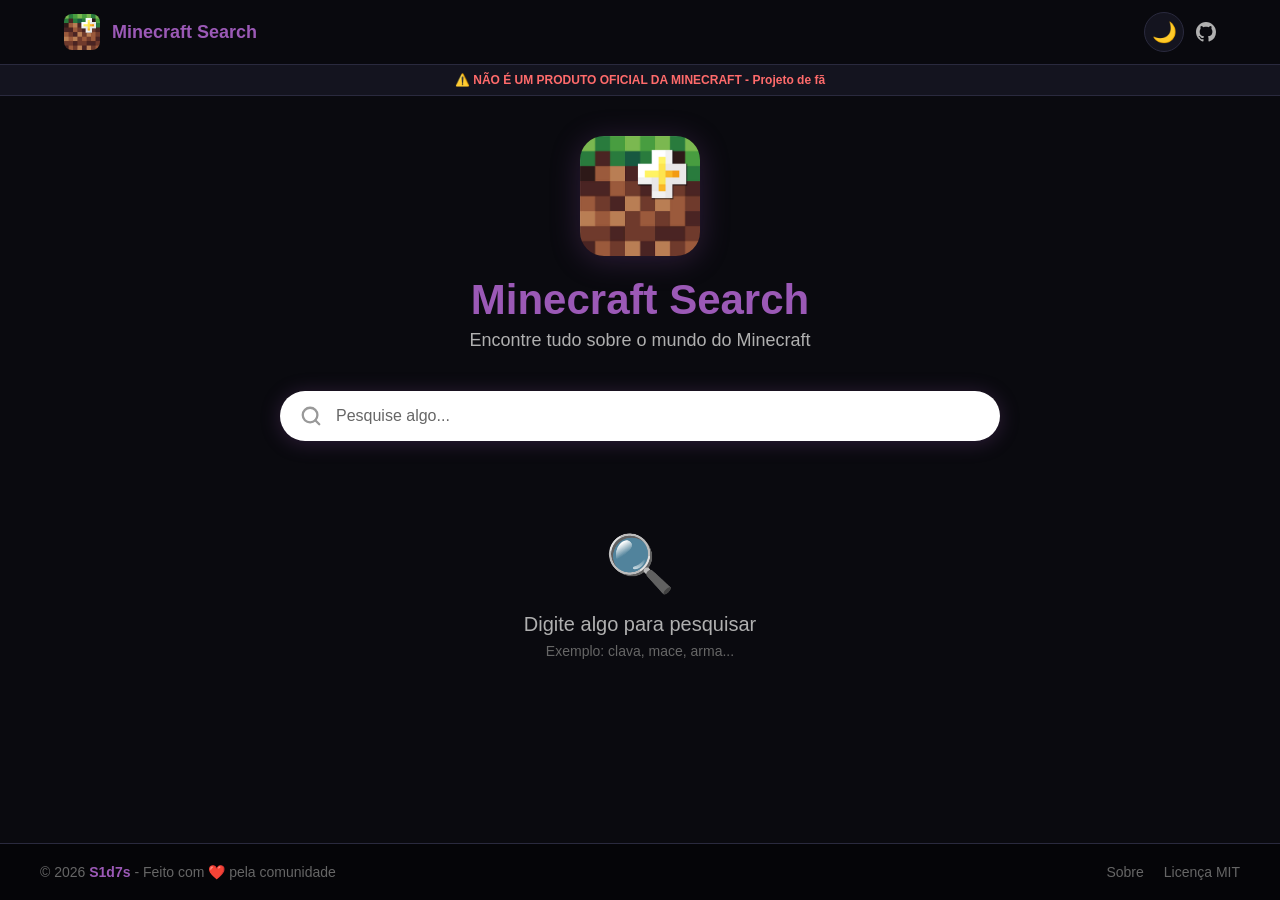
<file: index.html>
<!DOCTYPE html>
<html lang="pt-br" data-theme="dark">
<head>
    <meta charset="UTF-8">
    <meta name="viewport" content="width=device-width, initial-scale=1.0">
    <title>Minecraft Search</title>
    <link rel="icon" type="image/png" href="assets/icons/icon.png">
    <style>
        :root {
            --bg-primary: #0a0a0f;
            --bg-secondary: #14141f;
            --bg-card: #1a1a2e;
            --bg-input: #ffffff;
            --bg-nav: rgba(10, 10, 15, 0.95);
            --text-primary: #e8e8e8;
            --text-secondary: #b0b0b0;
            --text-muted: #666;
            --text-input: #1a1a1a;
            --border-color: #2a2a3e;
            --accent: #9b59b6;
            --accent-hover: #8e44ad;
            --shadow: rgba(155, 89, 182, 0.25);
            --footer-bg: #050508;
        }

        [data-theme="light"] {
            --bg-primary: #f0f2f5;
            --bg-secondary: #ffffff;
            --bg-card: #ffffff;
            --bg-input: #f0f2f5;
            --bg-nav: rgba(255, 255, 255, 0.95);
            --text-primary: #1a1a2e;
            --text-secondary: #333;
            --text-muted: #888;
            --text-input: #1a1a1a;
            --border-color: #ddd;
            --accent: #7d3c98;
            --accent-hover: #6c3483;
            --shadow: rgba(125, 60, 152, 0.15);
            --footer-bg: #e8e8e8;
        }

        * {
            margin: 0;
            padding: 0;
            box-sizing: border-box;
        }

        body {
            font-family: 'Segoe UI', -apple-system, BlinkMacSystemFont, sans-serif;
            background: var(--bg-primary);
            color: var(--text-primary);
            min-height: 100vh;
            display: flex;
            flex-direction: column;
            transition: background 0.4s ease, color 0.4s ease;
        }

        /* NAVBAR */
        .navbar {
            position: sticky;
            top: 0;
            z-index: 100;
            background: var(--bg-nav);
            backdrop-filter: blur(12px);
            border-bottom: 1px solid var(--border-color);
        }

        .nav-container {
            max-width: 1200px;
            margin: 0 auto;
            padding: 12px 24px;
            display: flex;
            justify-content: space-between;
            align-items: center;
        }

        .nav-logo {
            display: flex;
            align-items: center;
            gap: 12px;
            text-decoration: none;
        }

        .logo-icon-img {
            width: 36px;
            height: 36px;
            border-radius: 8px;
            object-fit: contain;
        }

        .nav-brand {
            font-size: 18px;
            font-weight: 700;
            color: var(--accent);
        }

        .nav-actions {
            display: flex;
            align-items: center;
            gap: 12px;
        }

        .theme-toggle {
            background: var(--bg-secondary);
            border: 1px solid var(--border-color);
            border-radius: 50%;
            width: 40px;
            height: 40px;
            cursor: pointer;
            display: flex;
            align-items: center;
            justify-content: center;
            font-size: 20px;
            transition: all 0.3s;
            color: var(--text-primary);
        }

        .theme-toggle:hover {
            transform: rotate(20deg);
            border-color: var(--accent);
        }

        .github-link {
            color: var(--text-secondary);
            transition: color 0.3s;
            display: flex;
            align-items: center;
        }

        .github-link:hover {
            color: var(--accent);
        }

        /* AVISO LEGAL */
        .aviso-legal {
            background: var(--bg-secondary);
            color: #ff6b6b;
            text-align: center;
            padding: 8px;
            font-size: 12px;
            font-weight: 600;
            border-bottom: 1px solid var(--border-color);
        }

        /* MAIN */
        main {
            flex: 1;
            display: flex;
            justify-content: center;
            padding: 40px 20px 60px;
        }

        .container {
            width: 100%;
            max-width: 720px;
        }

        /* LOGO */
        .logo-container {
            text-align: center;
            margin-bottom: 40px;
        }

        .logo-main-img {
            width: 120px;
            height: 120px;
            border-radius: 24px;
            object-fit: contain;
            margin-bottom: 16px;
            box-shadow: 0 4px 30px var(--shadow);
        }

        .logo-title {
            font-size: 42px;
            font-weight: 800;
            color: var(--accent);
            margin-bottom: 6px;
        }

        .logo-subtitle {
            font-size: 18px;
            color: var(--text-secondary);
            font-weight: 300;
        }

        /* BUSCA */
        .search-container {
            width: 100%;
        }

        .input-wrapper {
            position: relative;
            display: flex;
            align-items: center;
            background: var(--bg-input);
            border-radius: 50px;
            box-shadow: 0 2px 20px var(--shadow);
            transition: all 0.3s;
        }

        .input-wrapper:focus-within {
            box-shadow: 0 4px 40px var(--shadow);
            transform: scale(1.01);
        }

        .search-icon {
            position: absolute;
            left: 20px;
            width: 22px;
            height: 22px;
            background-image: url("data:image/svg+xml,%3Csvg xmlns='http://www.w3.org/2000/svg' viewBox='0 0 24 24' fill='none' stroke='%23999' stroke-width='2.5' stroke-linecap='round' stroke-linejoin='round'%3E%3Ccircle cx='11' cy='11' r='8'/%3E%3Cline x1='21' y1='21' x2='16.65' y2='16.65'/%3E%3C/svg%3E");
            background-size: contain;
            background-repeat: no-repeat;
            pointer-events: none;
        }

        #busca {
            width: 100%;
            padding: 16px 50px 16px 56px;
            font-size: 16px;
            border: none;
            border-radius: 50px;
            background: transparent;
            color: var(--text-input);
            outline: none;
        }

        #busca::placeholder {
            color: var(--text-muted);
            font-weight: 300;
        }

        .clear-btn {
            position: absolute;
            right: 16px;
            background: none;
            border: none;
            color: var(--text-muted);
            font-size: 18px;
            cursor: pointer;
            padding: 4px 8px;
            border-radius: 50%;
            display: none;
            transition: all 0.3s;
        }

        .clear-btn:hover {
            color: var(--accent);
        }

        .clear-btn.visible {
            display: block;
        }

        /* MENSAGEM INICIAL */
        .mensagem-inicial {
            text-align: center;
            margin-top: 50px;
        }

        .empty-state {
            padding: 40px 20px;
        }

        .empty-icon {
            font-size: 56px;
            margin-bottom: 16px;
            display: block;
        }

        .empty-state p {
            font-size: 20px;
            color: var(--text-secondary);
            margin-bottom: 6px;
        }

        .empty-state small {
            font-size: 14px;
            color: var(--text-muted);
        }

        /* RESULTADOS */
        #resultados {
            margin-top: 24px;
        }

        .card-link {
            text-decoration: none;
            color: inherit;
            display: block;
        }

        .card {
            background: var(--bg-card);
            padding: 18px 24px;
            margin: 10px 0;
            border-radius: 14px;
            border-left: 4px solid var(--accent);
            cursor: pointer;
            transition: all 0.3s;
        }

        .card-link:hover .card {
            background: var(--card-hover, #1a274a);
            transform: translateX(8px);
            border-left-color: var(--accent-hover);
            box-shadow: 0 4px 20px var(--shadow);
        }

        .card h3 {
            color: var(--accent);
            font-size: 19px;
            margin-bottom: 4px;
        }

        .card p {
            color: var(--text-secondary);
            font-size: 14px;
            margin-bottom: 3px;
        }

        .card small {
            color: var(--text-muted);
            font-size: 12px;
        }

        /* FOOTER */
        footer {
            background: var(--footer-bg);
            border-top: 1px solid var(--border-color);
            padding: 20px;
        }

        .footer-content {
            max-width: 1200px;
            margin: 0 auto;
            display: flex;
            justify-content: space-between;
            align-items: center;
            flex-wrap: wrap;
            gap: 12px;
        }

        .footer-content p {
            font-size: 14px;
            color: var(--text-muted);
        }

        .footer-content strong {
            color: var(--accent);
        }

        .footer-links {
            display: flex;
            gap: 20px;
        }

        .footer-links a {
            color: var(--text-muted);
            text-decoration: none;
            font-size: 14px;
            transition: color 0.3s;
        }

        .footer-links a:hover {
            color: var(--accent);
        }

        @media (max-width: 600px) {
            .nav-brand { font-size: 15px; }
            .logo-main-img { width: 80px; height: 80px; }
            .logo-title { font-size: 30px; }
            .logo-subtitle { font-size: 15px; }
            #busca { font-size: 15px; padding: 14px 44px 14px 50px; }
            .search-icon { left: 16px; width: 18px; height: 18px; }
            .card { padding: 14px 18px; }
            .card h3 { font-size: 17px; }
            .footer-content { flex-direction: column; text-align: center; }
        }
    </style>
</head>
<body>
    <nav class="navbar">
        <div class="nav-container">
            <div class="nav-logo">
                <img src="assets/icons/icon.png" alt="Minecraft Search" class="logo-icon-img">
                <span class="nav-brand">Minecraft Search</span>
            </div>
            <div class="nav-actions">
                <button class="theme-toggle" id="themeToggle" aria-label="Alternar tema">
                    <span class="theme-icon">🌙</span>
                </button>
                <a href="https://github.com/S1d7s/minecraft-search" target="_blank" class="github-link">
                    <svg viewBox="0 0 16 16" width="20" height="20">
                        <path fill="currentColor" d="M8 0C3.58 0 0 3.58 0 8c0 3.54 2.29 6.53 5.47 7.59.4.07.55-.17.55-.38 0-.19-.01-.82-.01-1.49-2.01.37-2.53-.49-2.69-.94-.09-.23-.48-.94-.82-1.13-.28-.15-.68-.52-.01-.53.63-.01 1.08.58 1.23.82.72 1.21 1.87.87 2.33.66.07-.52.28-.87.51-1.07-1.78-.2-3.64-.89-3.64-3.95 0-.87.31-1.59.82-2.15-.08-.2-.36-1.02.08-2.12 0 0 .67-.21 2.2.82.64-.18 1.32-.27 2-.27.68 0 1.36.09 2 .27 1.53-1.04 2.2-.82 2.2-.82.44 1.1.16 1.92.08 2.12.51.56.82 1.27.82 2.15 0 3.07-1.87 3.75-3.65 3.95.29.25.54.73.54 1.48 0 1.07-.01 1.93-.01 2.2 0 .21.15.46.55.38A8.013 8.013 0 0016 8c0-4.42-3.58-8-8-8z"/>
                    </svg>
                </a>
            </div>
        </div>
    </nav>

    <div class="aviso-legal">
        ⚠️ NÃO É UM PRODUTO OFICIAL DA MINECRAFT - Projeto de fã
    </div>

    <main>
        <div class="container">
            <div class="logo-container">
                <img src="assets/icons/icon.png" alt="Minecraft Search" class="logo-main-img">
                <h1 class="logo-title">Minecraft Search</h1>
                <p class="logo-subtitle">Encontre tudo sobre o mundo do Minecraft</p>
            </div>

            <div class="search-container">
                <div class="input-wrapper">
                    <div class="search-icon"></div>
                    <input type="text" id="busca" placeholder="Pesquise algo..." autocomplete="off">
                    <button class="clear-btn" id="clearBtn" aria-label="Limpar">✕</button>
                </div>

                <div id="resultados"></div>

                <div id="mensagem-inicial" class="mensagem-inicial">
                    <div class="empty-state">
                        <div class="empty-icon">🔍</div>
                        <p>Digite algo para pesquisar</p>
                        <small>Exemplo: clava, mace, arma...</small>
                    </div>
                </div>
            </div>
        </div>
    </main>

    <footer>
        <div class="footer-content">
            <p>© 2026 <strong>S1d7s</strong> - Feito com ❤️ pela comunidade</p>
            <div class="footer-links">
                <a href="readme.md">Sobre</a>
                <a href="license.md">Licença MIT</a>
            </div>
        </div>
    </footer>

    <script>
        // ===== TEMA =====
        const themeToggle = document.getElementById('themeToggle');
        const themeIcon = document.querySelector('.theme-icon');

        const savedTheme = localStorage.getItem('theme') || 'dark';
        document.documentElement.setAttribute('data-theme', savedTheme);
        themeIcon.textContent = savedTheme === 'dark' ? '🌙' : '☀️';

        themeToggle.addEventListener('click', function() {
            const html = document.documentElement;
            const currentTheme = html.getAttribute('data-theme');
            const newTheme = currentTheme === 'dark' ? 'light' : 'dark';
            html.setAttribute('data-theme', newTheme);
            themeIcon.textContent = newTheme === 'dark' ? '🌙' : '☀️';
            localStorage.setItem('theme', newTheme);
        });

        // ===== DADOS =====
        const dados = [
            {
                titulo: "🔨 Clava (Mace)",
                descricao: "Arma poderosa adicionada na 1.21 que causa dano massivo em queda",
                categoria: "Armas",
                pagina: "results.html"
            }
        ];

        // ===== ELEMENTOS =====
        const busca = document.getElementById('busca');
        const resultados = document.getElementById('resultados');
        const mensagemInicial = document.getElementById('mensagem-inicial');
        const clearBtn = document.getElementById('clearBtn');

        // ===== BUSCA =====
        function buscar(termo) {
            const termoLower = termo.toLowerCase().trim();

            if (!termoLower) {
                resultados.innerHTML = '';
                mensagemInicial.style.display = 'block';
                clearBtn.classList.remove('visible');
                return;
            }

            clearBtn.classList.add('visible');
            mensagemInicial.style.display = 'none';

            const filtrados = dados.filter(item =>
                item.titulo.toLowerCase().includes(termoLower) ||
                item.descricao.toLowerCase().includes(termoLower) ||
                item.categoria.toLowerCase().includes(termoLower)
            );

            if (filtrados.length === 0) {
                resultados.innerHTML = `
                    <div class="card" style="text-align:center;border-left-color:#ff6b6b;cursor:default;">
                        <p style="color:var(--text-secondary);">😕 Nenhum resultado para "<strong>${termo}</strong>"</p>
                        <small style="color:var(--text-muted);">Tente: clava, mace, arma</small>
                    </div>
                `;
                return;
            }

            resultados.innerHTML = filtrados.map(item => `
                <a href="${item.pagina}" class="card-link">
                    <div class="card">
                        <h3>${item.titulo}</h3>
                        <p>${item.descricao}</p>
                        <small>📂 ${item.categoria}</small>
                    </div>
                </a>
            `).join('');
        }

        // ===== EVENTOS =====
        busca.addEventListener('input', function() {
            buscar(this.value);
        });

        busca.addEventListener('keydown', function(e) {
            if (e.key === 'Escape') {
                this.value = '';
                buscar('');
                this.blur();
            }
        });

        clearBtn.addEventListener('click', function() {
            busca.value = '';
            buscar('');
            busca.focus();
        });
    </script>
</body>
</html>
</file>
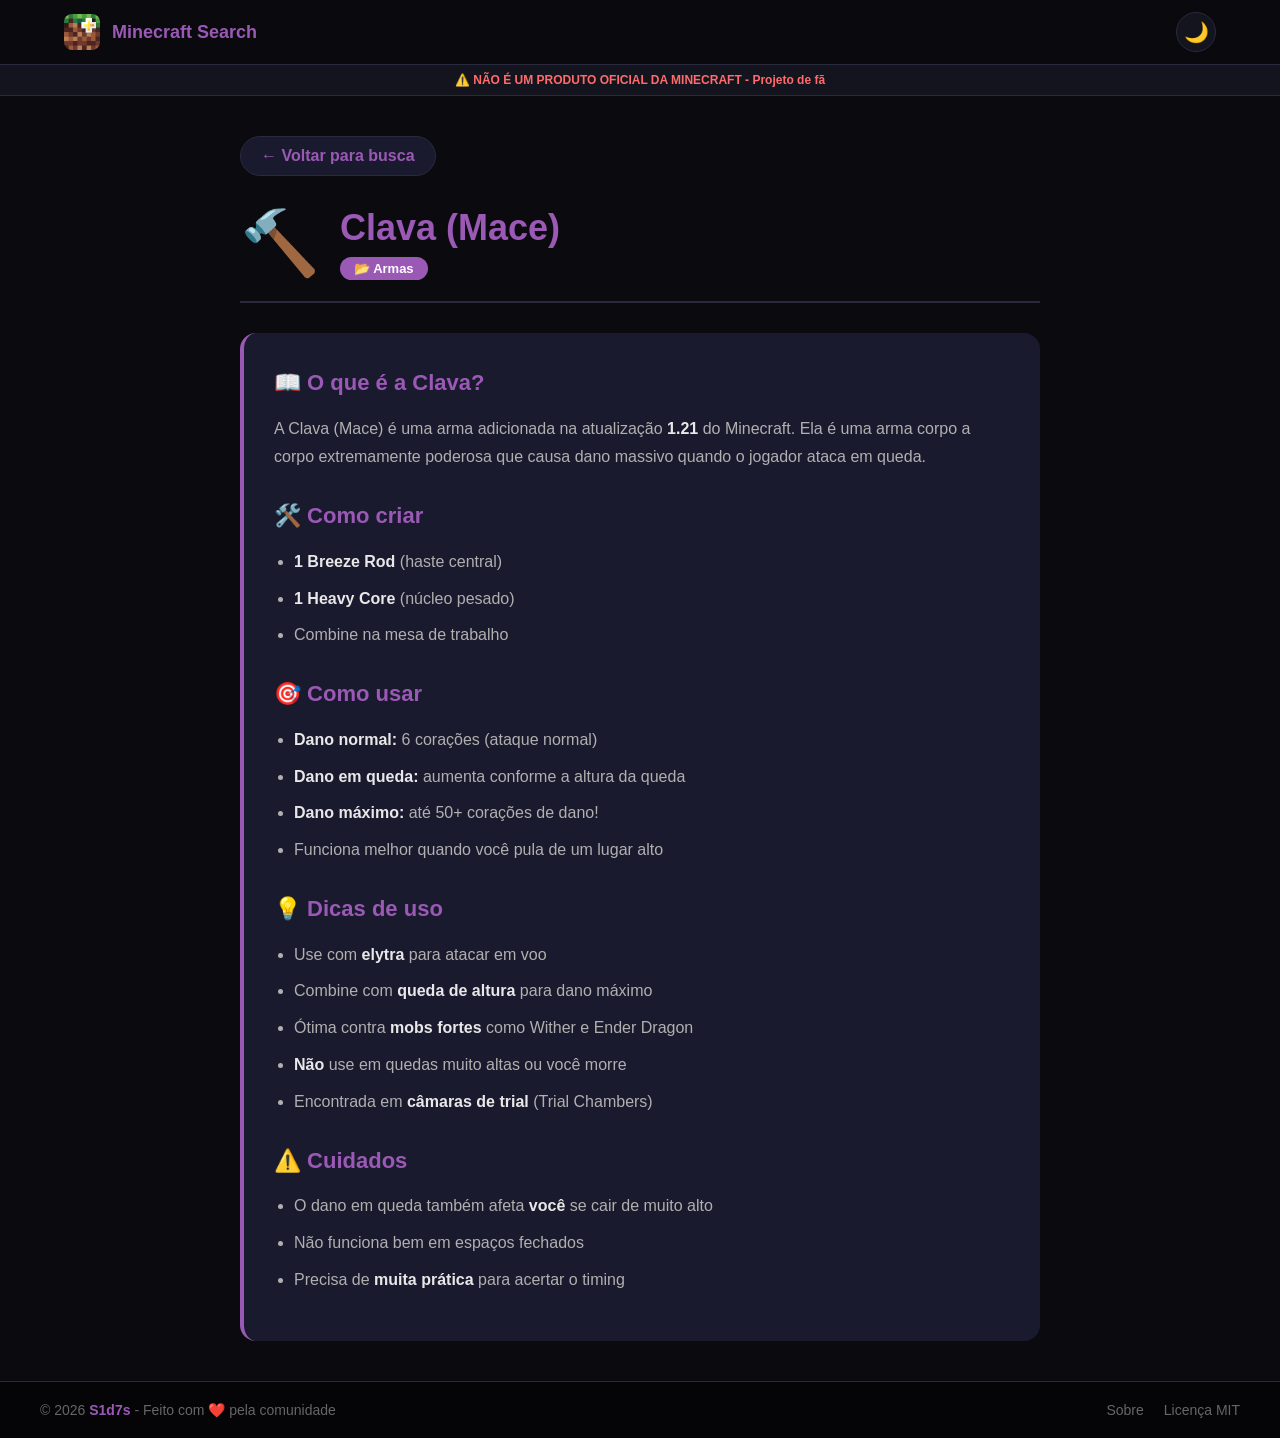
<file: results.html>
<!DOCTYPE html>
<html lang="pt-br" data-theme="dark">
<head>
    <meta charset="UTF-8">
    <meta name="viewport" content="width=device-width, initial-scale=1.0">
    <title>🔨 Clava (Mace) - Minecraft Search</title>
    <link rel="icon" type="image/png" href="assets/icons/icon.png">
    <style>
        :root {
            --bg-primary: #0a0a0f;
            --bg-secondary: #14141f;
            --bg-card: #1a1a2e;
            --bg-nav: rgba(10, 10, 15, 0.95);
            --text-primary: #e8e8e8;
            --text-secondary: #b0b0b0;
            --text-muted: #666;
            --border-color: #2a2a3e;
            --accent: #9b59b6;
            --accent-hover: #8e44ad;
            --shadow: rgba(155, 89, 182, 0.25);
            --footer-bg: #050508;
        }

        [data-theme="light"] {
            --bg-primary: #f0f2f5;
            --bg-secondary: #ffffff;
            --bg-card: #ffffff;
            --bg-nav: rgba(255, 255, 255, 0.95);
            --text-primary: #1a1a2e;
            --text-secondary: #333;
            --text-muted: #888;
            --border-color: #ddd;
            --accent: #7d3c98;
            --accent-hover: #6c3483;
            --shadow: rgba(125, 60, 152, 0.15);
            --footer-bg: #e8e8e8;
        }

        * {
            margin: 0;
            padding: 0;
            box-sizing: border-box;
        }

        body {
            font-family: 'Segoe UI', -apple-system, BlinkMacSystemFont, sans-serif;
            background: var(--bg-primary);
            color: var(--text-primary);
            min-height: 100vh;
            display: flex;
            flex-direction: column;
            transition: background 0.4s ease, color 0.4s ease;
        }

        .navbar {
            position: sticky;
            top: 0;
            z-index: 100;
            background: var(--bg-nav);
            backdrop-filter: blur(12px);
            border-bottom: 1px solid var(--border-color);
        }

        .nav-container {
            max-width: 1200px;
            margin: 0 auto;
            padding: 12px 24px;
            display: flex;
            justify-content: space-between;
            align-items: center;
        }

        .nav-logo {
            display: flex;
            align-items: center;
            gap: 12px;
            text-decoration: none;
        }

        .logo-icon-img {
            width: 36px;
            height: 36px;
            border-radius: 8px;
            object-fit: contain;
        }

        .nav-brand {
            font-size: 18px;
            font-weight: 700;
            color: var(--accent);
        }

        .nav-actions {
            display: flex;
            align-items: center;
            gap: 12px;
        }

        .theme-toggle {
            background: var(--bg-secondary);
            border: 1px solid var(--border-color);
            border-radius: 50%;
            width: 40px;
            height: 40px;
            cursor: pointer;
            display: flex;
            align-items: center;
            justify-content: center;
            font-size: 20px;
            transition: all 0.3s;
            color: var(--text-primary);
        }

        .theme-toggle:hover {
            transform: rotate(20deg);
            border-color: var(--accent);
        }

        .aviso-legal {
            background: var(--bg-secondary);
            color: #ff6b6b;
            text-align: center;
            padding: 8px;
            font-size: 12px;
            font-weight: 600;
            border-bottom: 1px solid var(--border-color);
        }

        main {
            flex: 1;
            display: flex;
            justify-content: center;
            padding: 40px 20px;
        }

        .pagina-container {
            max-width: 800px;
            width: 100%;
        }

        .voltar-btn {
            display: inline-flex;
            align-items: center;
            gap: 8px;
            background: var(--bg-card);
            color: var(--accent);
            padding: 10px 20px;
            border-radius: 50px;
            text-decoration: none;
            font-weight: 600;
            margin-bottom: 30px;
            border: 1px solid var(--border-color);
            transition: all 0.3s;
        }

        .voltar-btn:hover {
            background: var(--accent);
            color: #fff;
            transform: translateX(-4px);
        }

        .pagina-header {
            display: flex;
            align-items: center;
            gap: 20px;
            margin-bottom: 30px;
            padding-bottom: 20px;
            border-bottom: 2px solid var(--border-color);
        }

        .pagina-icon {
            font-size: 64px;
        }

        .pagina-title {
            font-size: 36px;
            color: var(--accent);
            margin-bottom: 8px;
        }

        .pagina-categoria {
            display: inline-block;
            background: var(--accent);
            color: #fff;
            padding: 4px 14px;
            border-radius: 20px;
            font-size: 13px;
            font-weight: 600;
        }

        .pagina-content {
            background: var(--bg-card);
            border-radius: 16px;
            padding: 30px;
            border-left: 4px solid var(--accent);
            line-height: 1.8;
            color: var(--text-secondary);
        }

        .pagina-content h2 {
            color: var(--accent);
            font-size: 22px;
            margin: 24px 0 12px;
        }

        .pagina-content h2:first-child {
            margin-top: 0;
        }

        .pagina-content ul {
            margin-left: 20px;
            margin-bottom: 16px;
        }

        .pagina-content li {
            margin-bottom: 8px;
        }

        .pagina-content strong {
            color: var(--text-primary);
        }

        footer {
            background: var(--footer-bg);
            border-top: 1px solid var(--border-color);
            padding: 20px;
        }

        .footer-content {
            max-width: 1200px;
            margin: 0 auto;
            display: flex;
            justify-content: space-between;
            align-items: center;
            flex-wrap: wrap;
            gap: 12px;
        }

        .footer-content p {
            font-size: 14px;
            color: var(--text-muted);
        }

        .footer-content strong {
            color: var(--accent);
        }

        .footer-links {
            display: flex;
            gap: 20px;
        }

        .footer-links a {
            color: var(--text-muted);
            text-decoration: none;
            font-size: 14px;
            transition: color 0.3s;
        }

        .footer-links a:hover {
            color: var(--accent);
        }

        @media (max-width: 600px) {
            .pagina-header { flex-direction: column; text-align: center; }
            .pagina-title { font-size: 28px; }
            .pagina-icon { font-size: 48px; }
            .pagina-content { padding: 20px; }
            .footer-content { flex-direction: column; text-align: center; }
        }
    </style>
</head>
<body>
    <nav class="navbar">
        <div class="nav-container">
            <a href="index.html" class="nav-logo">
                <img src="assets/icons/icon.png" alt="Minecraft Search" class="logo-icon-img">
                <span class="nav-brand">Minecraft Search</span>
            </a>
            <div class="nav-actions">
                <button class="theme-toggle" id="themeToggle" aria-label="Alternar tema">
                    <span class="theme-icon">🌙</span>
                </button>
            </div>
        </div>
    </nav>

    <div class="aviso-legal">
        ⚠️ NÃO É UM PRODUTO OFICIAL DA MINECRAFT - Projeto de fã
    </div>

    <main>
        <div class="pagina-container">
            <a href="index.html" class="voltar-btn">← Voltar para busca</a>

            <div class="pagina-header">
                <div class="pagina-icon">🔨</div>
                <div>
                    <h1 class="pagina-title">Clava (Mace)</h1>
                    <span class="pagina-categoria">📂 Armas</span>
                </div>
            </div>

            <div class="pagina-content">
                <h2>📖 O que é a Clava?</h2>
                <p>A Clava (Mace) é uma arma adicionada na atualização <strong>1.21</strong> do Minecraft. Ela é uma arma corpo a corpo extremamente poderosa que causa dano massivo quando o jogador ataca em queda.</p>

                <h2>🛠️ Como criar</h2>
                <ul>
                    <li><strong>1 Breeze Rod</strong> (haste central)</li>
                    <li><strong>1 Heavy Core</strong> (núcleo pesado)</li>
                    <li>Combine na mesa de trabalho</li>
                </ul>

                <h2>🎯 Como usar</h2>
                <ul>
                    <li><strong>Dano normal:</strong> 6 corações (ataque normal)</li>
                    <li><strong>Dano em queda:</strong> aumenta conforme a altura da queda</li>
                    <li><strong>Dano máximo:</strong> até 50+ corações de dano!</li>
                    <li>Funciona melhor quando você pula de um lugar alto</li>
                </ul>

                <h2>💡 Dicas de uso</h2>
                <ul>
                    <li>Use com <strong>elytra</strong> para atacar em voo</li>
                    <li>Combine com <strong>queda de altura</strong> para dano máximo</li>
                    <li>Ótima contra <strong>mobs fortes</strong> como Wither e Ender Dragon</li>
                    <li><strong>Não</strong> use em quedas muito altas ou você morre</li>
                    <li>Encontrada em <strong>câmaras de trial</strong> (Trial Chambers)</li>
                </ul>

                <h2>⚠️ Cuidados</h2>
                <ul>
                    <li>O dano em queda também afeta <strong>você</strong> se cair de muito alto</li>
                    <li>Não funciona bem em espaços fechados</li>
                    <li>Precisa de <strong>muita prática</strong> para acertar o timing</li>
                </ul>
            </div>
        </div>
    </main>

    <footer>
        <div class="footer-content">
            <p>© 2026 <strong>S1d7s</strong> - Feito com ❤️ pela comunidade</p>
            <div class="footer-links">
                <a href="readme.md">Sobre</a>
                <a href="license.md">Licença MIT</a>
            </div>
        </div>
    </footer>

    <script src="script.js"></script>
</body>
  </html>
</file>
